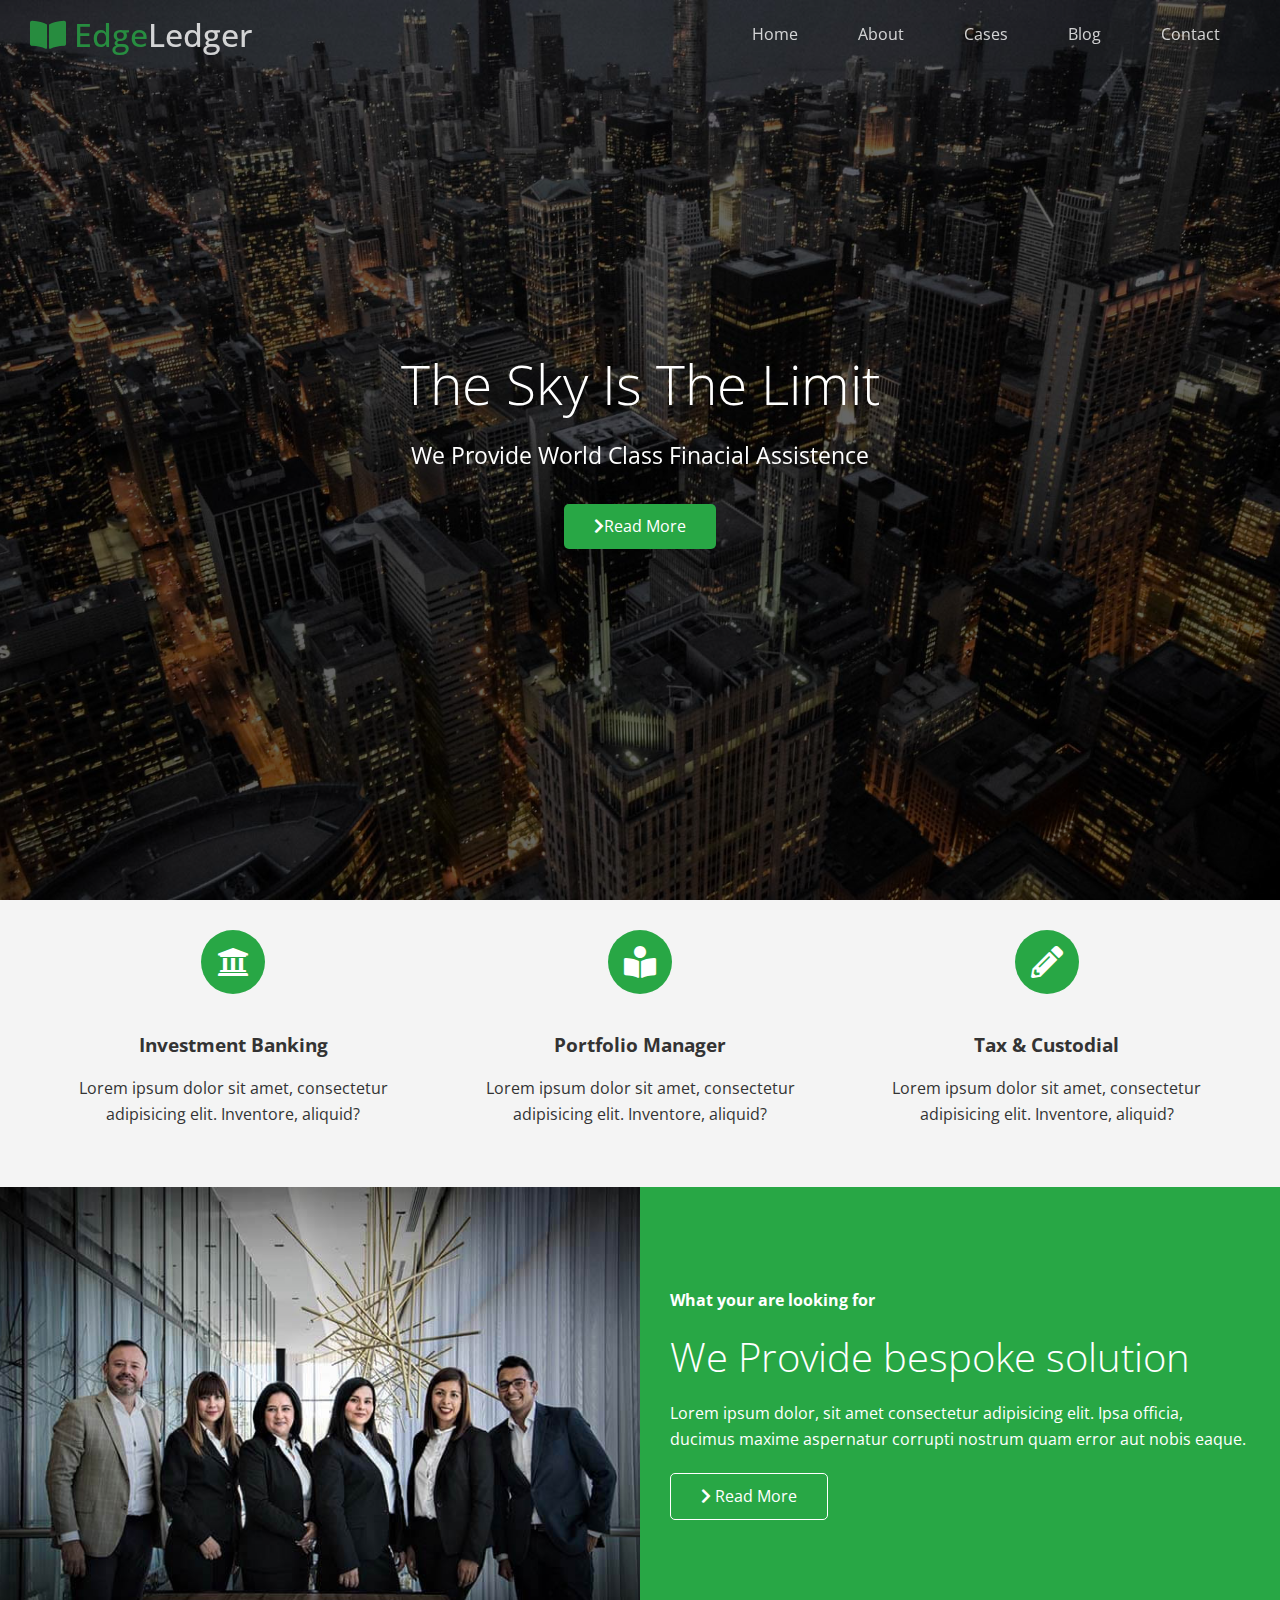
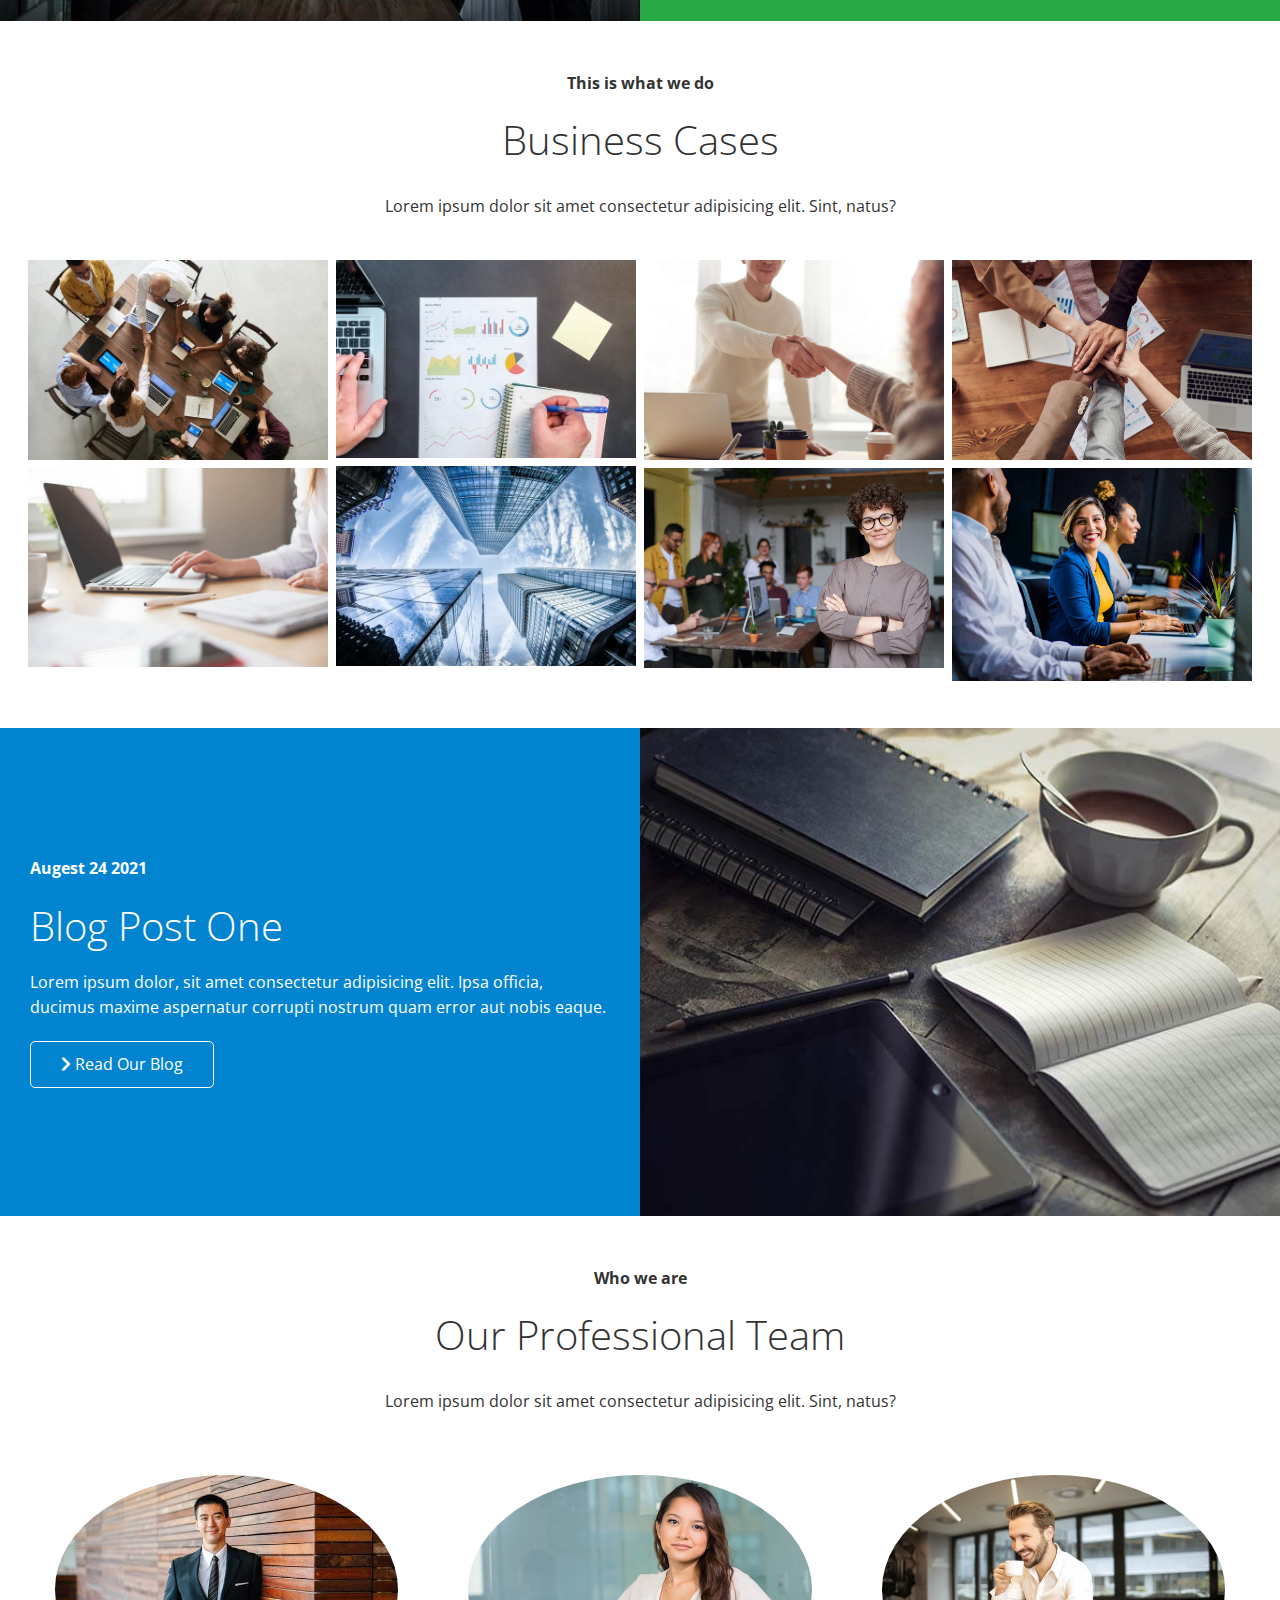
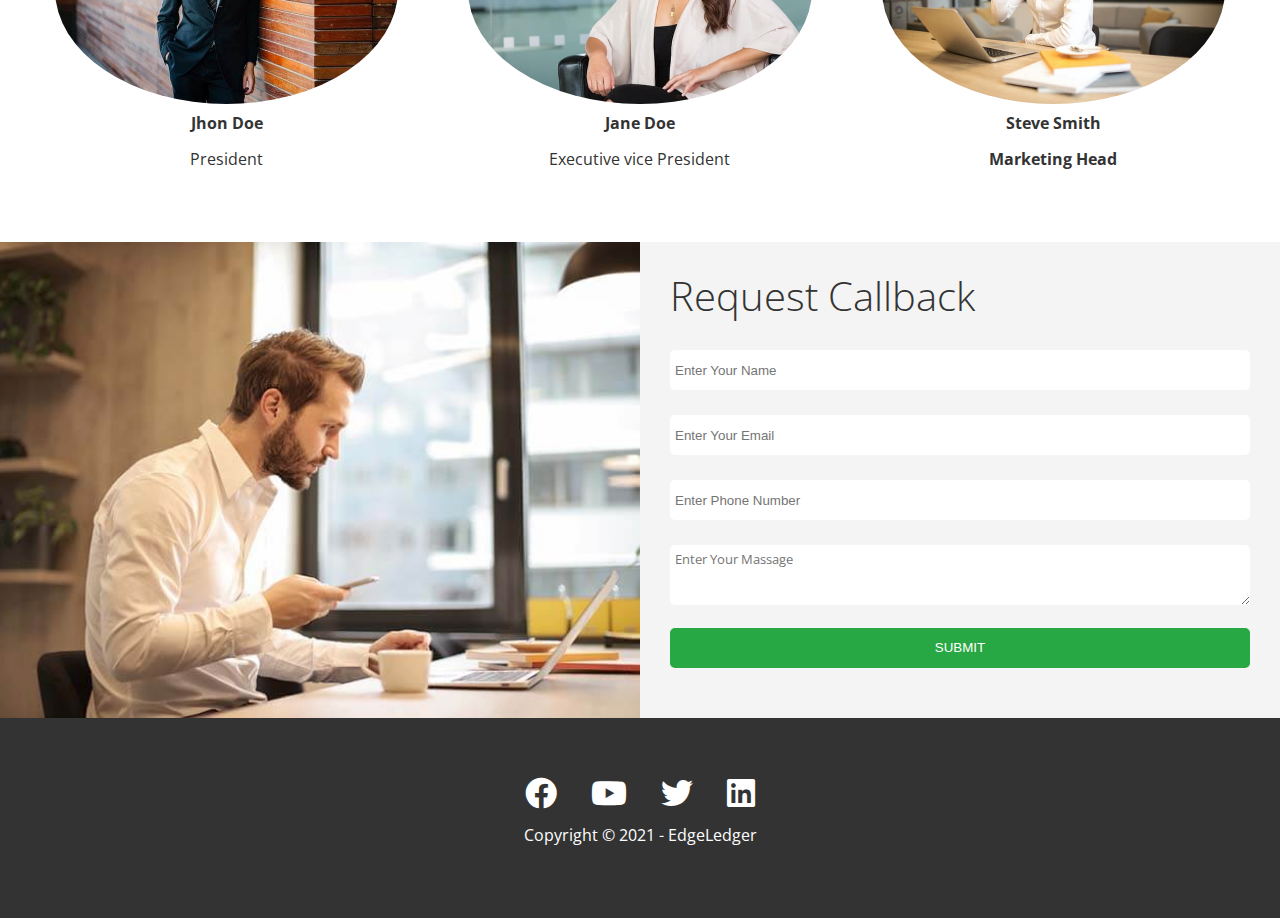
<file: index.html>
<!DOCTYPE html>
<html lang="en">

<head>
   <meta charset="UTF-8">
   <meta http-equiv="X-UA-Compatible" content="IE=edge">
   <meta name="viewport" content="width=device-width, initial-scale=1.0">
   <link rel="shortcut icon" type="image/x-icon" href="/favicon.ico">
   <link rel="stylesheet" href="https://cdnjs.cloudflare.com/ajax/libs/font-awesome/5.15.4/css/all.min.css">
   <link rel="stylesheet" href="css/lightbox.min.css">
   <link rel="stylesheet" href="css/utlities.css">
   <link rel="stylesheet" href="css/style.css">
   <title>Welcome To Edgeledger</title>
</head>

<body id="home">
   <header class="hero">
      <div id="navbar" class="navbar top">
         <h1 class="logo">
            <span class="text-primary"> <i class="fas fa-book-open"></i> Edge</span>Ledger
         </h1>
         <nav>
            <ul>
               <li><a href="#home">Home</a></li>
               <li><a href="#about">About</a></li>
               <li><a href="#cases">Cases</a></li>
               <li><a href="#blog">Blog</a></li>
               <li><a href="#contact">Contact</a></li>
            </ul>
         </nav>
      </div>
      <div class="content">
         <h1>The Sky Is The Limit</h1>
         <p>We Provide World Class Finacial Assistence</p>
         <a href="#about" class="btn"><i class="fa fa-chevron-right"></i>Read More</a>
      </div>
   </header>
   <main>
      <div id="about" class="icons bg-light">
         <div class="flex-item">
            <i class="fa fa-university fa-2x"></i>
            <div>
               <h3>Investment Banking</h3>
               <p>Lorem ipsum dolor sit amet, consectetur adipisicing elit. Inventore, aliquid?</p>
            </div>
         </div>
         <div class="flex-item">
            <i class="fa fa-book-reader fa-2x"></i>
            <div>
               <h3>Portfolio Manager</h3>
               <p>Lorem ipsum dolor sit amet, consectetur adipisicing elit. Inventore, aliquid?</p>
            </div>
         </div>
         <div class="flex-item">
            <i class="fa fa-pencil-alt fa-2x"></i>
            <div>
               <h3>Tax & Custodial</h3>
               <p>Lorem ipsum dolor sit amet, consectetur adipisicing elit. Inventore, aliquid?</p>
            </div>
         </div>
      </div>

      <!-- About Solution -->
      <section class="solution flex-column">
         <div class="row">
            <div class="column">
               <div class="column-1">
                  <img src="images/home/people.jpg" alt="about">
               </div>
            </div>
            <div class="column">
               <div class="column-2 bg-primary">
                  <h4>What your are looking for</h4>
                  <h2>We Provide bespoke solution</h2>
                  <p>Lorem ipsum dolor, sit amet consectetur adipisicing elit. Ipsa officia, ducimus maxime aspernatur
                     corrupti nostrum quam error aut nobis eaque.</p>
                  <a href="" class="btn btn-outline">
                     <i class="fas fa-chevron-right"></i>
                     Read More
                  </a>
               </div>
            </div>
         </div>
      </section>

      <!-- section cases -->
      <section id="cases" class="cases flex-grid section-padding">
         <header class="section-header">
            <h4>This is what we do</h4>
            <h2>Business Cases</h2>
            <p>Lorem ipsum dolor sit amet consectetur adipisicing elit. Sint, natus?</p>
         </header>
         <div class="row">
            <div class="column">
               <a href="images/cases/cases1.jpg" data-lightbox="cases"
                  data-title="Lorem ipsum dolor sit amet consectetur adipisicing elit. Sint, natus?">
                  <img src="./images/cases/cases1.jpg" alt="">
               </a>
               <a href="images/cases/cases2.jpg" data-lightbox="cases"
                  data-title="Lorem ipsum dolor sit amet consectetur adipisicing elit. Sint, natus?">
                  <img src="./images/cases/cases2.jpg" alt="">
               </a>
            </div>
            <div class="column">
               <a href="images/cases/cases3.jpg" data-lightbox="cases"
                  data-title="Lorem ipsum dolor sit amet consectetur adipisicing elit. Sint, natus?">
                  <img src="./images/cases/cases3.jpg" alt="">
               </a>
               <a href="images/cases/cases4.jpg" data-lightbox="cases"
                  data-title="Lorem ipsum dolor sit amet consectetur adipisicing elit. Sint, natus?">
                  <img src="./images/cases/cases4.jpg" alt="">
               </a>
            </div>
            <div class="column">
               <a href="images/cases/cases5.jpg" data-lightbox="cases"
                  data-title="Lorem ipsum dolor sit amet consectetur adipisicing elit. Sint, natus?">
                  <img src="./images/cases/cases5.jpg" alt="">
               </a>
               <a href="images/cases/cases6.jpg" data-lightbox="cases"
                  data-title="Lorem ipsum dolor sit amet consectetur adipisicing elit. Sint, natus?">
                  <img src="./images/cases/cases6.jpg" alt="">
               </a>
            </div>
            <div class="column">
               <a href="images/cases/cases7.jpg" data-lightbox="cases"
                  data-title="Lorem ipsum dolor sit amet consectetur adipisicing elit. Sint, natus?">
                  <img src="./images/cases/cases7.jpg" alt="">
               </a>
               <a href="images/cases/cases8.jpg" data-lightbox="cases"
                  data-title="Lorem ipsum dolor sit amet consectetur adipisicing elit. Sint, natus?">
                  <img src="./images/cases/cases8.jpg" alt="">
               </a>
            </div>
         </div>
      </section>
      <!-- Blog Section -->
      <section id="blog" class="blog flex-column flex-reverse">
         <div class="row">
            <div class="column">
               <div class="column-1">
                  <img src="images/home/blog.jpg" alt="about">
               </div>
            </div>
            <div class="column">
               <div class="column-2 bg-secondary">
                  <h4>Augest 24 2021</h4>
                  <h2>Blog Post One</h2>
                  <p>Lorem ipsum dolor, sit amet consectetur adipisicing elit. Ipsa officia, ducimus maxime aspernatur
                     corrupti nostrum quam error aut nobis eaque.</p>
                  <a href="blog.html" class="btn btn-outline">
                     <i class="fas fa-chevron-right"></i>
                     Read Our Blog
                  </a>
               </div>
            </div>
         </div>
      </section>
      <!-- Team Section -->
      <section id="team" class="team section-padding">
         <header class="section-header">
            <h4>Who we are</h4>
            <h2>Our Professional Team</h2>
            <p>Lorem ipsum dolor sit amet consectetur adipisicing elit. Sint, natus?</p>
         </header>
         <div class="team-intro">
            <div class="flex-item">
               <div>
                  <img src="./images/team/person1.jpg" alt="team">
                  <h4>Jhon Doe</h4>
                  <p>President</p>
               </div>
            </div>
            <div class="flex-item">
               <div>
                  <img src="./images/team/person2.jpg" alt="team">
                  <h4>Jane Doe</h4>
                  <p>Executive vice President</p>
               </div>
            </div>
            <div class="flex-item">
               <div>
                  <img src="./images/team/person3.jpg" alt="team">
                  <h4>Steve Smith</4>
                     <p>Marketing Head</p>
               </div>
            </div>
         </div>
      </section>
      <!-- contact form -->
      <section id="contact" class="contact flex-column">
         <div class="row">
            <div class="column">
               <div class="column-1">
                  <img src="images/home/contact.jpg" alt="about">
               </div>
            </div>
            <div class="column">
               <div class="column-2 bg-light">
                  <h2>Request Callback</h2>
                  <form action="process.php" method="POST" class="callback-form">
                     <div class="form-control">
                        <label for="name"></label>
                        <input type="text" name="name" id="name" placeholder="Enter Your Name">
                     </div>
                     <div class="form-control">
                        <label for="email"></label>
                        <input type="email" name="email" id="email" placeholder="Enter Your Email">
                     </div>
                     <div class="form-control">
                        <label for="number"></label>
                        <input type="text" name="number" id="number" placeholder="Enter Phone Number">
                     </div>
                     <div class="form-control">
                        <label for="massage"></label>
                        <textarea name="message" id="massage" cols="30" rows="10"
                           placeholder="Enter Your Massage"></textarea>
                     </div>
                     <input type="submit" value="SUBMIT" id="submit" class="btn">
                  </form>
               </div>
            </div>
         </div>
      </section>
   </main>
   <!-- footer section -->
   <footer class="footer bg-dark">
      <div class="social">
         <a href="#"><i class="fab fa-facebook fa-2x"></i></a>
         <a href="#"><i class="fab fa-youtube fa-2x"></i></a>
         <a href="#"><i class="fab fa-twitter fa-2x"></i></a>
         <a href="#"><i class="fab fa-linkedin fa-2x"></i></a>
      </div>
      <p>Copyright &copy; 2021 - EdgeLedger</p>
   </footer>

</body>
<script src="https://code.jquery.com/jquery-3.6.0.min.js"></script>
<script src="/js/lightbox.min.js"></script>
<script src="./js/script.js"></script>

</html>
</file>
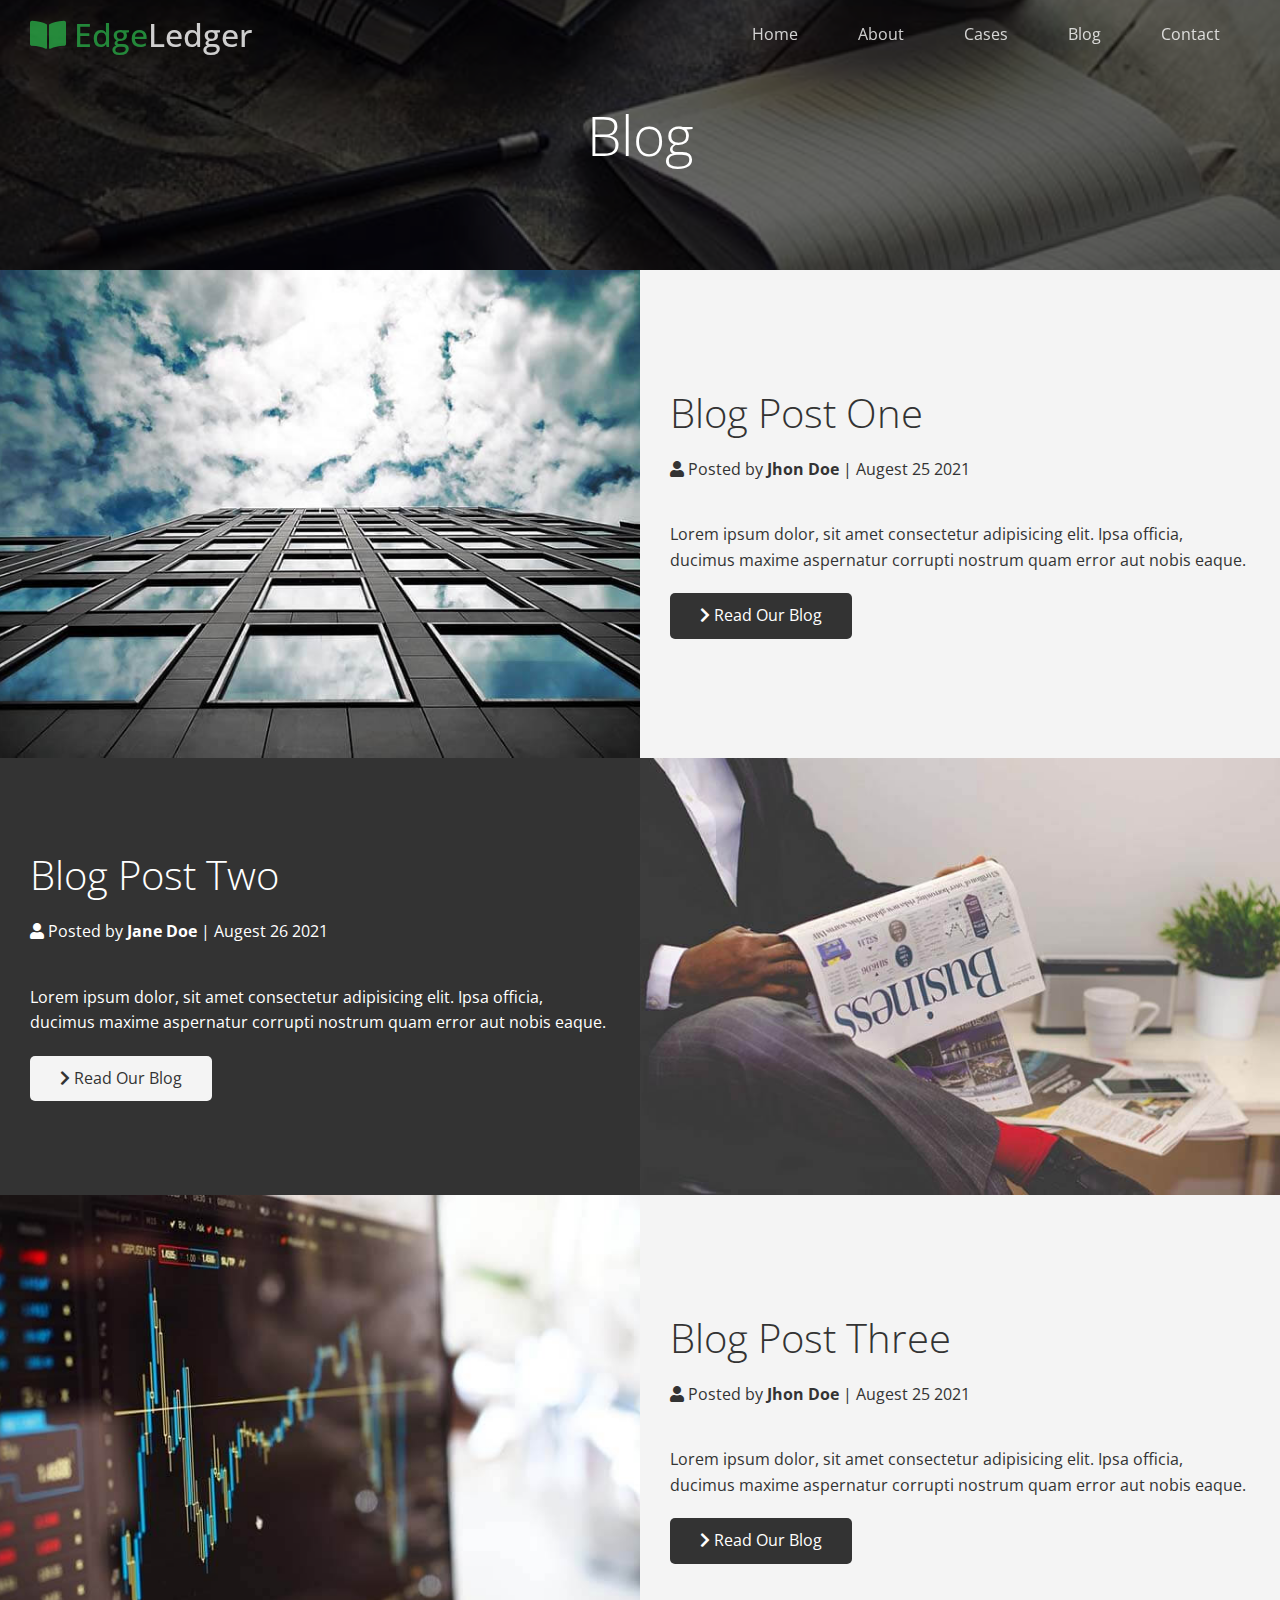
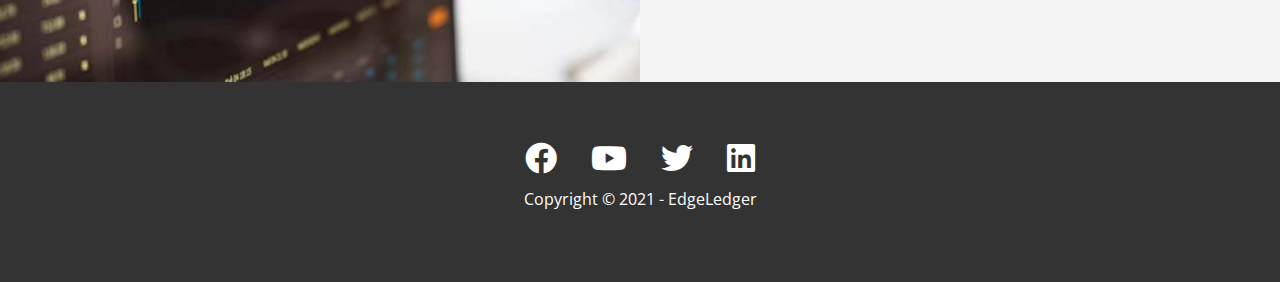
<file: blog.html>
<!DOCTYPE html>
<html lang="en">

<head>
   <meta charset="UTF-8">
   <meta http-equiv="X-UA-Compatible" content="IE=edge">
   <meta name="viewport" content="width=device-width, initial-scale=1.0">
   <link rel="shortcut icon" type="image/x-icon" href="/favicon.ico">
   <link rel="stylesheet" href="https://cdnjs.cloudflare.com/ajax/libs/font-awesome/5.15.4/css/all.min.css">
   <link rel="stylesheet" href="css/utlities.css">
   <link rel="stylesheet" href="css/style.css">
   <title>Read Our Blog</title>
</head>

<body id="home">
   <header class="hero blog">
      <div id="navbar" class="navbar top">
         <h1 class="logo">
            <span class="text-primary"> <i class="fas fa-book-open"></i> Edge</span>Ledger
         </h1>
         <nav>
            <ul>
               <li><a href="index.html#home">Home</a></li>
               <li><a href="index.html#about">About</a></li>
               <li><a href="index.html#cases">Cases</a></li>
               <li><a href="index.html#blog">Blog</a></li>
               <li><a href="index.html#contact">Contact</a></li>
            </ul>
         </nav>
      </div>
      <div class="content">
         <h1>Blog</h1>
      </div>
   </header>
   <main>
      <article class="flex-column">
         <div class="row">
            <div class="column">
               <div class="column-1">
                  <img src="images/blog/blog1.jpg" alt="blog">
               </div>
            </div>
            <div class="column">
               <div class="column-2 bg-light">
                  <h2>Blog Post One</h2>
                  <p class="meta">
                     <i class="fas fa-user"></i> Posted by <strong>Jhon Doe</strong> | Augest 25 2021
                  </p>
                  <p>Lorem ipsum dolor, sit amet consectetur adipisicing elit. Ipsa officia, ducimus maxime aspernatur
                     corrupti nostrum quam error aut nobis eaque.</p>
                  <a href="post.html" class="btn btn-dark">
                     <i class="fas fa-chevron-right"></i>
                     Read Our Blog
                  </a>
               </div>
            </div>
         </div>
      </article>
      <article class="flex-column flex-reverse">
         <div class="row">
            <div class="column">
               <div class="column-1">
                  <img src="images/blog/blog2.jpg" alt="blog">
               </div>
            </div>
            <div class="column">
               <div class="column-2 bg-dark">
                  <h2>Blog Post Two</h2>
                  <p class="meta">
                     <i class="fas fa-user"></i> Posted by <strong>Jane Doe</strong> | Augest 26 2021
                  </p>
                  <p>Lorem ipsum dolor, sit amet consectetur adipisicing elit. Ipsa officia, ducimus maxime aspernatur
                     corrupti nostrum quam error aut nobis eaque.</p>
                  <a href="post.html" class="btn btn-light">
                     <i class="fas fa-chevron-right"></i>
                     Read Our Blog
                  </a>
               </div>
            </div>
         </div>
      </article>
      <article class="flex-column">
         <div class="row">
            <div class="column">
               <div class="column-1">
                  <img src="images/blog/blog3.jpg" alt="blog">
               </div>
            </div>
            <div class="column">
               <div class="column-2 bg-light">
                  <h2>Blog Post Three</h2>
                  <p class="meta">
                     <i class="fas fa-user"></i> Posted by <strong>Jhon Doe</strong> | Augest 25 2021
                  </p>
                  <p>Lorem ipsum dolor, sit amet consectetur adipisicing elit. Ipsa officia, ducimus maxime aspernatur
                     corrupti nostrum quam error aut nobis eaque.</p>
                  <a href="post.html" class="btn btn-dark">
                     <i class="fas fa-chevron-right"></i>
                     Read Our Blog
                  </a>
               </div>
            </div>
         </div>
      </article>
   </main>
   <!-- footer section -->
   <footer class="footer bg-dark">
      <div class="social">
         <a href="#"><i class="fab fa-facebook fa-2x"></i></a>
         <a href="#"><i class="fab fa-youtube fa-2x"></i></a>
         <a href="#"><i class="fab fa-twitter fa-2x"></i></a>
         <a href="#"><i class="fab fa-linkedin fa-2x"></i></a>
      </div>
      <p>Copyright &copy; 2021 - EdgeLedger</p>
   </footer>
</body>
<script src="https://code.jquery.com/jquery-3.6.0.min.js"></script>
<script src="./js/script.js"></script>

</html>
</file>
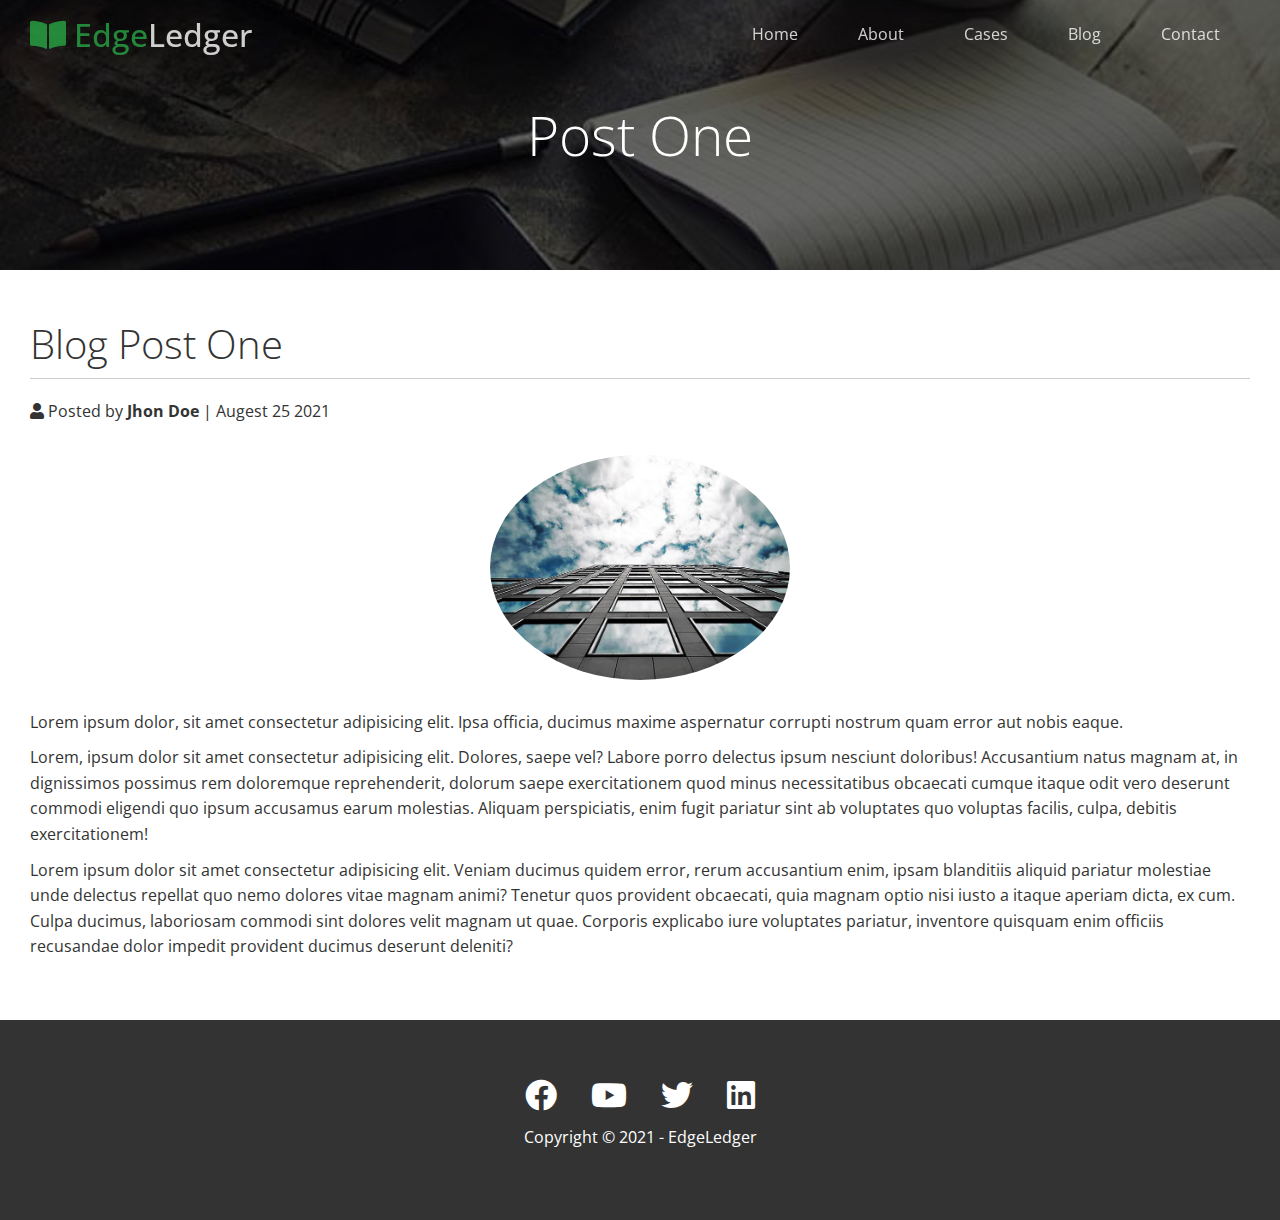
<file: post.html>
<!DOCTYPE html>
<html lang="en">

<head>
   <meta charset="UTF-8">
   <meta http-equiv="X-UA-Compatible" content="IE=edge">
   <meta name="viewport" content="width=device-width, initial-scale=1.0">
   <link rel="shortcut icon" type="image/x-icon" href="/favicon.ico">
   <link rel="stylesheet" href="https://cdnjs.cloudflare.com/ajax/libs/font-awesome/5.15.4/css/all.min.css">
   <link rel="stylesheet" href="css/utlities.css">
   <link rel="stylesheet" href="css/style.css">
   <title>Post One</title>
</head>

<body id="home">
   <header class="hero blog">
      <div id="navbar" class="navbar top">
         <h1 class="logo">
            <span class="text-primary"> <i class="fas fa-book-open"></i> Edge</span>Ledger
         </h1>
         <nav>
            <ul>
               <li><a href="index.html#home">Home</a></li>
               <li><a href="index.html#about">About</a></li>
               <li><a href="index.html#cases">Cases</a></li>
               <li><a href="index.html#blog">Blog</a></li>
               <li><a href="index.html#contact">Contact</a></li>
            </ul>
         </nav>
      </div>
      <div class="content">
         <h1>Post One</h1>
      </div>
   </header>
   <main>
      <section class="post">
         <h2>Blog Post One</h2>
         <p class="meta">
            <i class="fas fa-user"></i> Posted by <strong>Jhon Doe</strong> | Augest 25 2021
         </p>
         <img src="./images/blog/blog1.jpg" alt="blog 1">
         <p>Lorem ipsum dolor, sit amet consectetur adipisicing elit. Ipsa officia, ducimus maxime aspernatur
            corrupti nostrum quam error aut nobis eaque.</p>
         <p>Lorem, ipsum dolor sit amet consectetur adipisicing elit. Dolores, saepe vel? Labore porro delectus ipsum
            nesciunt doloribus! Accusantium natus magnam at, in dignissimos possimus rem doloremque reprehenderit,
            dolorum saepe exercitationem quod minus necessitatibus obcaecati cumque itaque odit vero deserunt commodi
            eligendi quo ipsum accusamus earum molestias. Aliquam perspiciatis, enim fugit pariatur sint ab voluptates
            quo voluptas facilis, culpa, debitis exercitationem!</p>
         <p>Lorem ipsum dolor sit amet consectetur adipisicing elit. Veniam ducimus quidem error, rerum accusantium
            enim, ipsam blanditiis aliquid pariatur molestiae unde delectus repellat quo nemo dolores vitae magnam
            animi? Tenetur quos provident obcaecati, quia magnam optio nisi iusto a itaque aperiam dicta, ex cum. Culpa
            ducimus, laboriosam commodi sint dolores velit magnam ut quae. Corporis explicabo iure voluptates pariatur,
            inventore quisquam enim officiis recusandae dolor impedit provident ducimus deserunt deleniti?</p>
      </section>
   </main>
   <!-- footer section -->
   <footer class="footer bg-dark">
      <div class="social">
         <a href="#"><i class="fab fa-facebook fa-2x"></i></a>
         <a href="#"><i class="fab fa-youtube fa-2x"></i></a>
         <a href="#"><i class="fab fa-twitter fa-2x"></i></a>
         <a href="#"><i class="fab fa-linkedin fa-2x"></i></a>
      </div>
      <p>Copyright &copy; 2021 - EdgeLedger</p>
   </footer>
</body>
<script src="https://code.jquery.com/jquery-3.6.0.min.js"></script>
<script src="./js/script.js"></script>

</html>
</file>
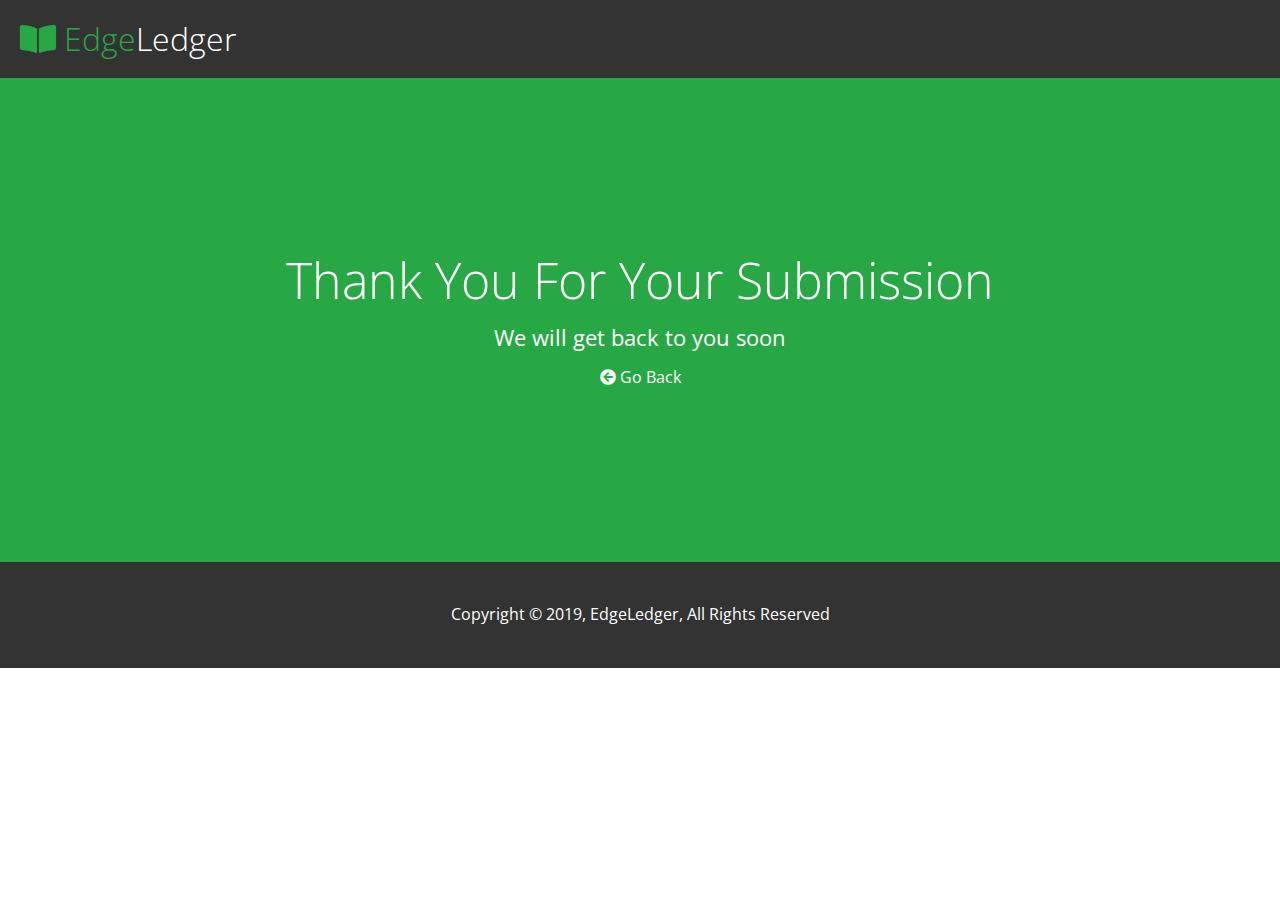
<file: success.html>
<!DOCTYPE html>
<html lang="en">

<head>
  <meta charset="UTF-8">
  <meta http-equiv="X-UA-Compatible" content="IE=edge">
  <meta name="viewport" content="width=device-width, initial-scale=1.0">
  <link rel="shortcut icon" type="image/x-icon" href="/favicon.ico">
  <link rel="stylesheet" href="https://cdnjs.cloudflare.com/ajax/libs/font-awesome/5.15.4/css/all.min.css">
  <link rel="stylesheet" href="css/lightbox.min.css">
  <link rel="stylesheet" href="css/utlities.css">
  <link rel="stylesheet" href="css/style.css">
  <title>EdgeLedger Financial | Accounting & Investment</title>
</head>

<body>
  <!-- Navbar -->
  <nav id="navbar" class="bg-dark">
    <h1 class="logo" style="padding: 20px;">
      <span class="text-primary">
        <i class="fas fa-book-open"></i> Edge</span>Ledger
    </h1>
  </nav>

  <section id="success" class="bg-primary section-header" style="height:484px;">
    <div class="container">
      <h1 class="l-heading">Thank You For Your Submission</h2>
        <p class="lead">We will get back to you soon</p>
        <a href="/index.html" style="color: #fff;"><i class="fas fa-arrow-circle-left"></i> Go Back</a>
    </div>
  </section>


  <!-- Footer -->
  <footer id="main-footer" class="bg-dark section-header">
    <div class="container">
      <p>Copyright &copy; 2019, EdgeLedger, All Rights Reserved</p>
    </div>
  </footer>
</body>

</html>
</file>
<file: css/utlities.css>
/* --text color---- */
.text-primary {color: #28a745;}
.text-secondary {color: #0284d0;}

/* button */
.btn {
   display: inline-block;
   background: #28a745;
   color: #fff;
   padding: 10px 30px;
   border: none;
   border-radius:5px ;
}
.btn:hover {
   opacity: 0.9;
}
.bg-primary {
   background-color:#28a745 ;
   color: #fff;
}
.btn-secondary, .bg-secondary {
   background-color:#0284d0 ;
   color: #fff;
}
.btn-dark, .bg-dark {
   background-color:#333 ;
   color: #fff;
}
.btn-light, .bg-light {
   background-color:#f4f4f4 ;
   color: #333;
}
.btn-outline {
   background-color: transparent;
   border: 1px solid #fff;
}
/* Flex items */
/* .flex-item {
    display: flex;
    text-align: center;
    justify-content: center;
    text-align: center;
    height: 100%;
} */
.flex-item > div{
   padding: 20px;
}
/* colums */
.flex-reverse .row {flex-direction: row-reverse;}
.flex-column .row {
   display: flex;
   flex-wrap: wrap;
   width: 100%;
}
.flex-column .column {
   display: flex;
   flex-direction: column;
   flex-basis: 100%;
   flex: 1;
}
.flex-column .column .column-1,
.flex-column .column .column-2 {height: 100%;}

.section-padding {
   padding: 20px 20px 40px;
}
/* flex grid */
.flex-grid .row {
   display: flex;
   flex-wrap: wrap;
   padding: 0 4px;
}
.flex-grid .column {
   flex: 25%;
   max-width: 25%;
   padding: 0 4px;
}
.l-heading {
   font-size: 50px;
}
.lead {font-size: 22px;}
</file>
<file: css/style.css>
@import url('https://fonts.googleapis.com/css2?family=Open+Sans:wght@400&display=swap');
*{
   box-sizing: border-box;
   margin: 0;
   padding: 0;
}
body {
   font-family:'open sans',sans-serif;
   background: #fff;
   color: #333;
   line-height: 1.6;
}
ul {list-style: none;}
a {
   text-decoration: none;
   color: #333;
}
h1,h2 {
   font-weight: 300;
   line-height: 1.2;
}
p {margin: 10px 0;}
img {width: 100%;}

/* navbar */
.navbar {
   display: flex;
   justify-content: space-between;
   align-items: center;
   background: #333;
   color: #fff;
   opacity: 0.8;
   position: fixed;
   top: 0;
   width: 100%;
   height: 70px;
   padding:0 30px;
   transition: 0.5s;
}
.navbar ul {display: flex;}
.navbar a {
   padding: 10px 20px;
   margin: 0 10px;
   color: #fff;
}
.navbar a:hover {border-bottom: 2px solid #28a745;}
.navbar .logo {
   font-weight: 500;
}
.navbar.top {
   background-color: transparent;
}

/* Hero section */
.hero {
   background: url('../images/home/showcase.jpg') no-repeat center center/cover;
   height: 100vh;
   position: relative;
   color: #fff;
}
.hero * {z-index: 10;}
.hero .content {
   display: flex;
   flex-direction: column;
   justify-content: center;
   align-items: center;
   text-align: center;
   height: 100%;
   padding: 0 20px;
}
.hero .content h1 {font-size: 55px;}
.hero .content p {
   font-size: 23px;
   max-width: 600px;
   margin: 20px 0 30px;
}
.hero::before {
   content: '';
   position: absolute;
   width: 100%;
   height: 100%;
   top: 0;
   right: 0;
   left: 0;
   background: rgba(0, 0, 0, 0.6);
}
.hero.blog {
   background: url(../images/home/blog.jpg) no-repeat center center/cover;
   height: 30vh;
}
/* icons */
.icons {
   display: flex;
   text-align: center;
   padding: 30px;
   flex: 1;
}
.icons h3 {
   font-weight: bold;
   margin-bottom: 1rem;
}
.icons i {
   background-color: #28a745;
   border-radius: 50%;
   padding: 1rem;
   color: #fff;
   margin-bottom: 1rem
}
.flex-column img {
   height: 100%;
   object-fit: cover;
}
.flex-column .column-2 {
   display: flex;
   flex-direction: column;
   align-items: flex-start;
   justify-content: center;
   padding: 30px;
}
.flex-column h2 {
   font-size: 40px;
   font-weight: 100;
}
.flex-column h4 {margin-bottom: 20px;}
.flex-column p {margin: 20px 0;}
.cases img:hover {opacity: 0.9;}
.section-header {
   display: flex;
   flex-direction: column;
   align-items: center;
   justify-content: center;
   text-align: center;
   padding: 30px;
}
.section-header h2 {
   font-size: 40px; 
   margin: 20px 0;
}
/* team Section */
.team-intro {
   display: flex;
   text-align: center
}
.team-intro .flex-item {
   padding: 0 15px;
}
.team-intro .flex-item img {border-radius: 50%;}
/* post */
.post {
   padding: 50px 30px;
}
.post h2 {
   font-size: 40px;
   padding-bottom: 10px;
   margin-bottom: 20px;
   border-bottom: 1px solid #ccc;
}
.post .meta {margin-bottom: 30px;}
.post img {
   width:300px;
   border-radius: 50%;
   display:block;
   margin: 0 auto 30px;
}

/* call BAck  */
.callback-form {
   width: 100%;
   padding: 20px 0;
}
.callback-form label {
   display: block;
   padding: 5px 0;
}
.callback-form .form-control {
   margin-bottom: 15px;
}
.callback-form input,
.callback-form textarea {
   padding: 5px;
   height: 40px;
   width: 100%;
   border: none;
   border-radius: 5px;
}
.callback-form textarea {height: 60px;font-family:'Open Sans';}
.callback-form input:focus,
.callback-form textarea:focus {
   outline-color: #28a745;
}
/* footer */
.footer {
   display: flex;
   flex-direction: column;
   justify-content: center;
   text-align: center;
   align-items: center;
   height: 200px;
}
.footer .social i {padding: 0 15px;}
.footer .social a{color: #fff;}
.footer .social a:hover {color: #28a745;}

/* Media query  Mobile*/
@media (max-width:768px) {
   .navbar {
      display: block;
      text-align: center;
      height: 110px;
   }
   .navbar ul {
      padding: 20px;
      justify-content: center;
   }
   .navbar a {
      padding: 10px;
      margin: 5px;
   }
   .navbar .logo { padding-top: 10px; }
   .icons {
      display: inline;
   }
   .flex-column .column, .flex-grid .column {
      flex: 100%;
      max-width: 100%;
   }
   .team-intro {
      flex-direction: column;
   }
}
</file>
